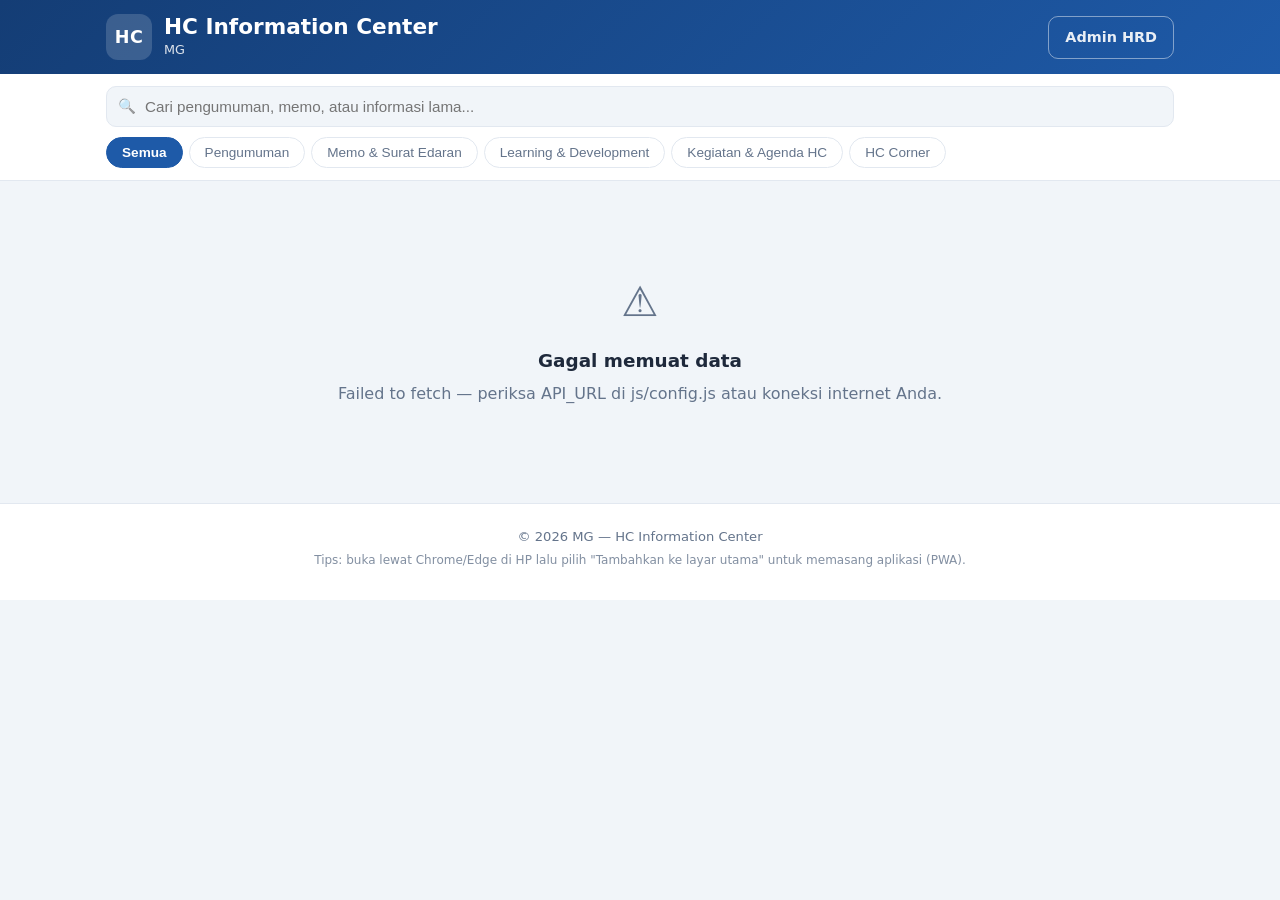
<file: index.html>
<!DOCTYPE html>
<html lang="id">
<head>
  <meta charset="UTF-8">
  <meta name="viewport" content="width=device-width, initial-scale=1">
  <meta name="theme-color" content="#1e5aa8">
  <title>HC Information Center</title>
  <link rel="manifest" href="manifest.json">
  <link rel="icon" href="icons/icon-192.png">
  <link rel="apple-touch-icon" href="icons/icon-192.png">
  <link rel="stylesheet" href="css/style.css">
</head>
<body>
  <!-- ===== Header ===== -->
  <header class="app-header">
    <div class="header-inner">
      <div class="brand">
        <span class="brand-logo">HC</span>
        <div>
          <h1 id="appTitle">HC Information Center</h1>
          <p id="appCompany" class="brand-sub"></p>
        </div>
      </div>
      <div class="header-actions">
        <a href="admin.html" class="btn btn-ghost" id="adminLink">Admin HRD</a>
      </div>
    </div>
  </header>

  <!-- ===== Banner demo ===== -->
  <div id="demoBanner" class="demo-banner hidden">
    MODE DEMO — data contoh. Ikuti README untuk menghubungkan backend Apps Script.
  </div>

  <!-- ===== Pencarian & filter kategori ===== -->
  <section class="toolbar">
    <div class="toolbar-inner">
      <div class="search-box">
        <span class="search-icon">🔍</span>
        <input type="search" id="searchInput" placeholder="Cari pengumuman, memo, atau informasi lama...">
      </div>
      <nav class="category-tabs" id="categoryTabs" aria-label="Kategori informasi">
        <button class="tab active" data-cat="">Semua</button>
        <button class="tab" data-cat="Pengumuman">Pengumuman</button>
        <button class="tab" data-cat="Memo &amp; Surat Edaran">Memo &amp; Surat Edaran</button>
        <button class="tab" data-cat="Learning &amp; Development">Learning &amp; Development</button>
        <button class="tab" data-cat="Kegiatan &amp; Agenda HC">Kegiatan &amp; Agenda HC</button>
        <button class="tab" data-cat="HC Corner">HC Corner</button>
      </nav>
    </div>
  </section>

  <!-- ===== Daftar informasi ===== -->
  <main class="container">
    <p class="meta-line" id="resultMeta"></p>
    <div id="infoList" class="card-grid" aria-live="polite"></div>
    <div id="emptyState" class="empty-state hidden">
      <div class="empty-icon">📭</div>
      <h2>Belum ada informasi</h2>
      <p id="emptyMsg">Tidak ada informasi tayang pada kategori ini.</p>
    </div>
    <div id="loadError" class="empty-state hidden">
      <div class="empty-icon">⚠️</div>
      <h2>Gagal memuat data</h2>
      <p id="errorMsg"></p>
    </div>
  </main>

  <footer class="app-footer">
    <p id="footerText"></p>
    <p class="footer-install">Tips: buka lewat Chrome/Edge di HP lalu pilih "Tambahkan ke layar utama" untuk memasang aplikasi (PWA).</p>
  </footer>

  <!-- ===== Modal detail ===== -->
  <div class="modal-backdrop hidden" id="detailModal">
    <div class="modal" role="dialog" aria-modal="true">
      <div class="modal-head">
        <h2 id="detailTitle"></h2>
        <button class="icon-btn" id="closeDetail" aria-label="Tutup">✕</button>
      </div>
      <div class="modal-body">
        <div class="badges" id="detailBadges"></div>
        <div class="detail-meta" id="detailMeta"></div>
        <div class="detail-isi" id="detailIsi"></div>
        <div id="detailAttachments" class="attachments"></div>
        <div id="readConfirmBox" class="read-confirm"></div>
      </div>
    </div>
  </div>

  <!-- ===== Modal konfirmasi baca ===== -->
  <div class="modal-backdrop hidden" id="confirmModal">
    <div class="modal modal-sm" role="dialog" aria-modal="true">
      <div class="modal-head">
        <h2>Konfirmasi Telah Membaca</h2>
        <button class="icon-btn" id="closeConfirm" aria-label="Tutup">✕</button>
      </div>
      <div class="modal-body">
        <p class="hint">Konfirmasi Anda dicatat sebagai bukti bahwa Anda telah membaca memo penting ini.</p>
        <label class="field">
          <span>Nama Lengkap</span>
          <input type="text" id="confirmNama" maxlength="100" autocomplete="name">
        </label>
        <label class="field">
          <span>NRP / Nomor Induk Karyawan</span>
          <input type="text" id="confirmNrp" maxlength="50">
        </label>
        <p id="confirmError" class="error-msg hidden"></p>
        <button class="btn btn-primary btn-block" id="btnSubmitConfirm">Kirim Konfirmasi</button>
      </div>
    </div>
  </div>

  <div id="toast" class="toast hidden"></div>

  <script src="js/config.js"></script>
  <script src="js/api.js"></script>
  <script src="js/app.js"></script>
</body>
</html>
</file>
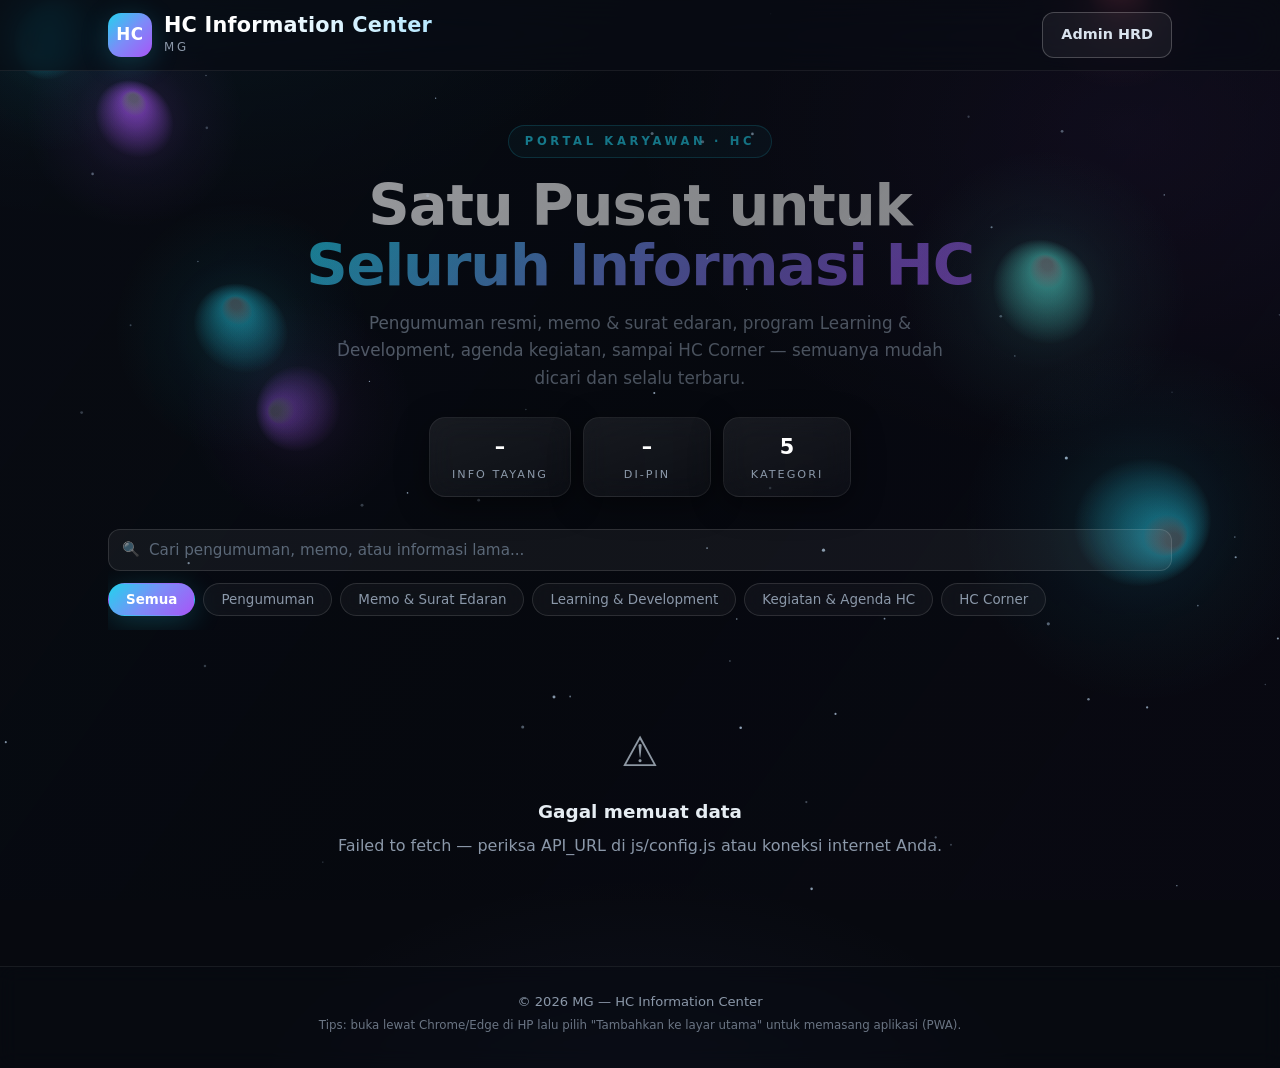
<file: frontend/index.html>
<!DOCTYPE html>
<html lang="id">
<head>
  <meta charset="UTF-8">
  <meta name="viewport" content="width=device-width, initial-scale=1">
  <meta name="theme-color" content="#07090f">
  <title>HC Information Center</title>
  <link rel="manifest" href="manifest.json">
  <link rel="icon" href="icons/icon-192.png">
  <link rel="apple-touch-icon" href="icons/icon-192.png">
  <link rel="stylesheet" href="css/style.css">
</head>
<body>
  <!-- Latar animatif: bola neon mengorbit (lihat js/motion.js) -->
  <canvas id="bgCanvas" aria-hidden="true"></canvas>

  <!-- ===== Header ===== -->
  <header class="app-header">
    <div class="header-inner">
      <div class="brand">
        <span class="brand-logo">HC</span>
        <div>
          <h1 id="appTitle">HC Information Center</h1>
          <p id="appCompany" class="brand-sub"></p>
        </div>
      </div>
      <div class="header-actions">
        <a href="admin.html" class="btn btn-ghost" id="adminLink">Admin HRD</a>
      </div>
    </div>
  </header>

  <!-- ===== Banner demo ===== -->
  <div id="demoBanner" class="demo-banner hidden">
    MODE DEMO — data contoh. Ikuti README untuk menghubungkan backend Apps Script.
  </div>

  <!-- ===== Hero ===== -->
  <section class="hero">
    <span class="eyebrow">Portal Karyawan · HC</span>
    <h2 class="hero-title">Satu Pusat untuk<br><span class="grad-text">Seluruh Informasi HC</span></h2>
    <p class="hero-sub">Pengumuman resmi, memo &amp; surat edaran, program Learning &amp; Development,
      agenda kegiatan, sampai HC Corner — semuanya mudah dicari dan selalu terbaru.</p>
    <div class="hero-stats">
      <div class="stat-chip"><b id="statTayang">–</b><span>Info Tayang</span></div>
      <div class="stat-chip"><b id="statPinned">–</b><span>Di-pin</span></div>
      <div class="stat-chip"><b>5</b><span>Kategori</span></div>
    </div>
  </section>

  <!-- ===== Pencarian & filter kategori ===== -->
  <section class="toolbar">
    <div class="toolbar-inner">
      <div class="search-box">
        <span class="search-icon">🔍</span>
        <input type="search" id="searchInput" placeholder="Cari pengumuman, memo, atau informasi lama...">
      </div>
      <nav class="category-tabs" id="categoryTabs" aria-label="Kategori informasi">
        <button class="tab active" data-cat="">Semua</button>
        <button class="tab" data-cat="Pengumuman">Pengumuman</button>
        <button class="tab" data-cat="Memo &amp; Surat Edaran">Memo &amp; Surat Edaran</button>
        <button class="tab" data-cat="Learning &amp; Development">Learning &amp; Development</button>
        <button class="tab" data-cat="Kegiatan &amp; Agenda HC">Kegiatan &amp; Agenda HC</button>
        <button class="tab" data-cat="HC Corner">HC Corner</button>
      </nav>
    </div>
  </section>

  <!-- ===== Daftar informasi ===== -->
  <main class="container">
    <p class="meta-line" id="resultMeta"></p>
    <div id="infoList" class="card-grid" aria-live="polite"></div>
    <div id="emptyState" class="empty-state hidden">
      <div class="empty-icon">📭</div>
      <h2>Belum ada informasi</h2>
      <p id="emptyMsg">Tidak ada informasi tayang pada kategori ini.</p>
    </div>
    <div id="loadError" class="empty-state hidden">
      <div class="empty-icon">⚠️</div>
      <h2>Gagal memuat data</h2>
      <p id="errorMsg"></p>
    </div>
  </main>

  <footer class="app-footer">
    <p id="footerText"></p>
    <p class="footer-install">Tips: buka lewat Chrome/Edge di HP lalu pilih "Tambahkan ke layar utama" untuk memasang aplikasi (PWA).</p>
  </footer>

  <!-- ===== Modal detail ===== -->
  <div class="modal-backdrop hidden" id="detailModal">
    <div class="modal" role="dialog" aria-modal="true">
      <div class="modal-head">
        <h2 id="detailTitle"></h2>
        <button class="icon-btn" id="closeDetail" aria-label="Tutup">✕</button>
      </div>
      <div class="modal-body">
        <div class="badges" id="detailBadges"></div>
        <div class="detail-meta" id="detailMeta"></div>
        <div class="detail-isi" id="detailIsi"></div>
        <div id="detailAttachments" class="attachments"></div>
        <div id="readConfirmBox" class="read-confirm"></div>
      </div>
    </div>
  </div>

  <!-- ===== Modal konfirmasi baca ===== -->
  <div class="modal-backdrop hidden" id="confirmModal">
    <div class="modal modal-sm" role="dialog" aria-modal="true">
      <div class="modal-head">
        <h2>Konfirmasi Telah Membaca</h2>
        <button class="icon-btn" id="closeConfirm" aria-label="Tutup">✕</button>
      </div>
      <div class="modal-body">
        <p class="hint">Konfirmasi Anda dicatat sebagai bukti bahwa Anda telah membaca memo penting ini.</p>
        <label class="field">
          <span>Nama Lengkap</span>
          <input type="text" id="confirmNama" maxlength="100" autocomplete="name">
        </label>
        <label class="field">
          <span>NRP / Nomor Induk Karyawan</span>
          <input type="text" id="confirmNrp" maxlength="50">
        </label>
        <p id="confirmError" class="error-msg hidden"></p>
        <button class="btn btn-primary btn-block" id="btnSubmitConfirm">Kirim Konfirmasi</button>
      </div>
    </div>
  </div>

  <div id="toast" class="toast hidden"></div>

  <script src="js/config.js"></script>
  <script src="js/api.js"></script>
  <script src="js/motion.js"></script>
  <script src="js/app.js"></script>
</body>
</html>
</file>
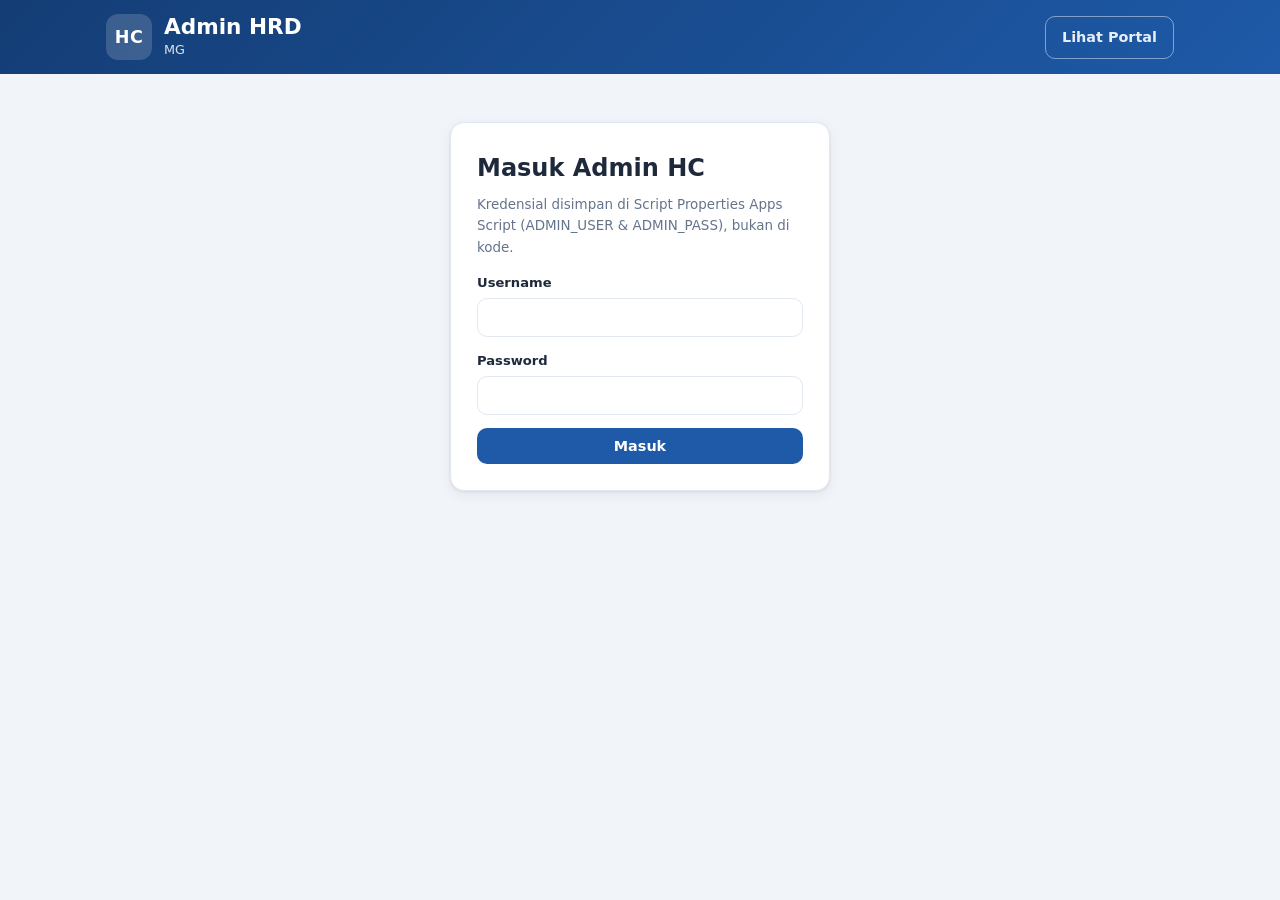
<file: admin.html>
<!DOCTYPE html>
<html lang="id">
<head>
  <meta charset="UTF-8">
  <meta name="viewport" content="width=device-width, initial-scale=1">
  <meta name="theme-color" content="#1e5aa8">
  <title>Admin HRD — HC Information Center</title>
  <link rel="manifest" href="manifest.json">
  <link rel="icon" href="icons/icon-192.png">
  <link rel="stylesheet" href="css/style.css">
</head>
<body class="admin-body">
  <header class="app-header">
    <div class="header-inner">
      <div class="brand">
        <span class="brand-logo">HC</span>
        <div>
          <h1>Admin HRD</h1>
          <p class="brand-sub" id="companySub"></p>
        </div>
      </div>
      <div class="header-actions">
        <a href="index.html" class="btn btn-ghost">Lihat Portal</a>
        <button class="btn btn-ghost hidden" id="btnLogout">Keluar</button>
      </div>
    </div>
  </header>

  <div id="demoBanner" class="demo-banner hidden">
    MODE DEMO — login: <b>admin</b> / <b>demo123</b>. Perubahan hanya tersimpan sementara di browser.
  </div>

  <!-- ===== Login ===== -->
  <section id="loginSection" class="login-wrap">
    <div class="login-card">
      <h2>Masuk Admin HC</h2>
      <p class="hint">Kredensial disimpan di Script Properties Apps Script (ADMIN_USER &amp; ADMIN_PASS), bukan di kode.</p>
      <label class="field">
        <span>Username</span>
        <input type="text" id="loginUser" autocomplete="username">
      </label>
      <label class="field">
        <span>Password</span>
        <input type="password" id="loginPass" autocomplete="current-password">
      </label>
      <p id="loginError" class="error-msg hidden"></p>
      <button class="btn btn-primary btn-block" id="btnLogin">Masuk</button>
    </div>
  </section>

  <!-- ===== Panel admin ===== -->
  <main id="adminPanel" class="container hidden">
    <div class="panel-head">
      <div>
        <h2>Kelola Informasi</h2>
        <p class="meta-line" id="adminMeta"></p>
      </div>
      <button class="btn btn-primary" id="btnNew">+ Informasi Baru</button>
    </div>

    <div class="admin-filters">
      <input type="search" id="adminSearch" placeholder="Cari judul...">
      <select id="adminFilterStatus">
        <option value="">Semua Status</option>
        <option value="Published">Published</option>
        <option value="Draft">Draft</option>
      </select>
      <select id="adminFilterCat">
        <option value="">Semua Kategori</option>
        <option>Pengumuman</option>
        <option>Memo &amp; Surat Edaran</option>
        <option>Learning &amp; Development</option>
        <option>Kegiatan &amp; Agenda HC</option>
        <option>HC Corner</option>
      </select>
    </div>

    <div class="table-wrap">
      <table class="admin-table" id="adminTable">
        <thead>
          <tr>
            <th>Judul</th>
            <th>Kategori</th>
            <th>Status</th>
            <th>Tayang</th>
            <th>Baca</th>
            <th>Aksi</th>
          </tr>
        </thead>
        <tbody id="adminTableBody"></tbody>
      </table>
    </div>
  </main>

  <!-- ===== Form editor ===== -->
  <div class="modal-backdrop hidden" id="formModal">
    <div class="modal modal-lg" role="dialog" aria-modal="true">
      <div class="modal-head">
        <h2 id="formTitle">Informasi Baru</h2>
        <button class="icon-btn" id="closeForm" aria-label="Tutup">✕</button>
      </div>
      <div class="modal-body">
        <label class="field">
          <span>Judul *</span>
          <input type="text" id="fJudul" maxlength="300" placeholder="Contoh: Pengumuman Cuti Bersama Idul Fitri">
        </label>
        <div class="field-row">
          <label class="field">
            <span>Kategori</span>
            <select id="fKategori">
              <option>Pengumuman</option>
              <option>Memo &amp; Surat Edaran</option>
              <option>Learning &amp; Development</option>
              <option>Kegiatan &amp; Agenda HC</option>
              <option>HC Corner</option>
            </select>
          </label>
          <label class="field">
            <span>Tipe / Jenis Dokumen</span>
            <select id="fTipe">
              <option>Pengumuman Resmi</option>
              <option>Surat Edaran</option>
              <option>Memo Internal</option>
              <option>Surat Pemberitahuan</option>
              <option>Surat Keputusan</option>
              <option>Jadwal Training</option>
              <option>Materi Pembelajaran</option>
              <option>Agenda</option>
              <option>Artikel</option>
              <option>FAQ</option>
              <option>Lainnya</option>
            </select>
          </label>
        </div>
        <label class="field">
          <span>Isi Informasi *</span>
          <textarea id="fIsi" rows="9" placeholder="Tulis isi informasi. Tekan Enter dua kali untuk paragraf baru."></textarea>
        </label>
        <div class="field-row">
          <label class="field">
            <span>Tanggal Publikasi</span>
            <input type="date" id="fTglPub">
          </label>
          <label class="field">
            <span>Tanggal Kedaluwarsa (berhenti tayang)</span>
            <input type="date" id="fTglExp">
          </label>
        </div>
        <label class="field field-check">
          <input type="checkbox" id="fPin">
          <span>Pin di atas (informasi penting selalu tampil paling atas)</span>
        </label>
        <label class="field">
          <span>Target Pembaca</span>
          <select id="fTarget">
            <option>Seluruh Karyawan</option>
            <option>Manajemen</option>
            <option>Divisi Tertentu</option>
          </select>
        </label>

        <div class="upload-box">
          <span>Lampiran (PDF, Word, gambar — maks. ±6 MB per file)</span>
          <input type="file" id="fFile" accept=".pdf,.doc,.docx,.png,.jpg,.jpeg,.gif,.webp">
          <div id="attachmentList" class="attachment-list"></div>
        </div>

        <div class="form-actions">
          <label class="field-check inline">
            <input type="checkbox" id="fPublishNow" checked>
            <span>Terbitkan sekarang (Published)</span>
          </label>
          <div>
            <button class="btn btn-ghost" id="btnCancelForm">Batal</button>
            <button class="btn btn-primary" id="btnSaveForm">Simpan</button>
          </div>
        </div>
      </div>
    </div>
  </div>

  <!-- ===== Modal konfirmasi baca (admin view) ===== -->
  <div class="modal-backdrop hidden" id="readsModal">
    <div class="modal modal-lg" role="dialog" aria-modal="true">
      <div class="modal-head">
        <h2 id="readsTitle">Konfirmasi Baca</h2>
        <button class="icon-btn" id="closeReads" aria-label="Tutup">✕</button>
      </div>
      <div class="modal-body">
        <div class="table-wrap">
          <table class="admin-table">
            <thead><tr><th>Nama</th><th>NRP</th><th>Waktu</th></tr></thead>
            <tbody id="readsBody"></tbody>
          </table>
        </div>
      </div>
    </div>
  </div>

  <div id="toast" class="toast hidden"></div>

  <script src="js/config.js"></script>
  <script src="js/api.js"></script>
  <script src="js/admin.js"></script>
</body>
</html>
</file>
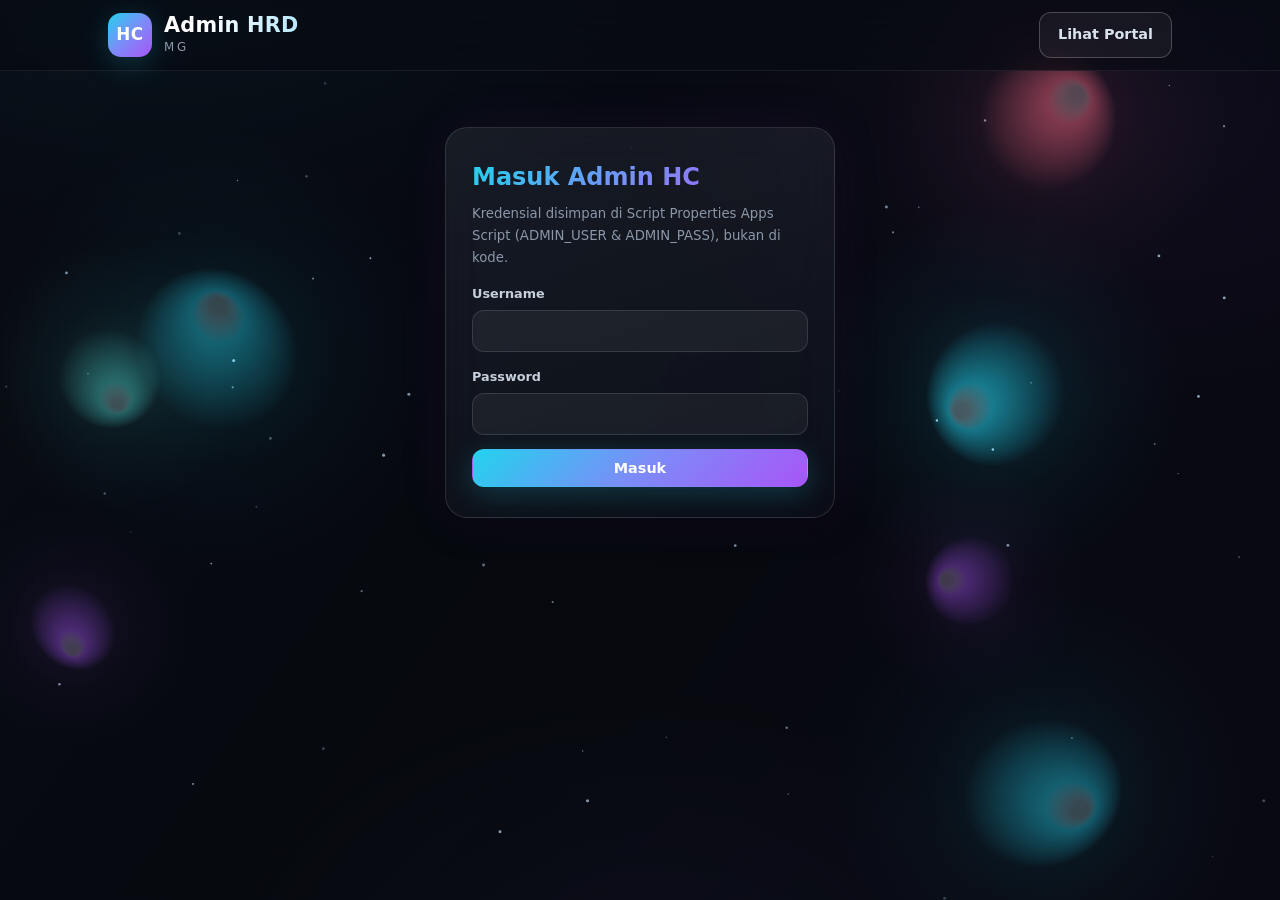
<file: frontend/admin.html>
<!DOCTYPE html>
<html lang="id">
<head>
  <meta charset="UTF-8">
  <meta name="viewport" content="width=device-width, initial-scale=1">
  <meta name="theme-color" content="#07090f">
  <title>Admin HRD — HC Information Center</title>
  <link rel="manifest" href="manifest.json">
  <link rel="icon" href="icons/icon-192.png">
  <link rel="stylesheet" href="css/style.css">
</head>
<body class="admin-body">
  <!-- Latar animatif: bola neon mengorbit (lihat js/motion.js) -->
  <canvas id="bgCanvas" aria-hidden="true"></canvas>

  <header class="app-header">
    <div class="header-inner">
      <div class="brand">
        <span class="brand-logo">HC</span>
        <div>
          <h1>Admin HRD</h1>
          <p class="brand-sub" id="companySub"></p>
        </div>
      </div>
      <div class="header-actions">
        <a href="index.html" class="btn btn-ghost">Lihat Portal</a>
        <button class="btn btn-ghost hidden" id="btnLogout">Keluar</button>
      </div>
    </div>
  </header>

  <div id="demoBanner" class="demo-banner hidden">
    MODE DEMO — login: <b>admin</b> / <b>demo123</b>. Perubahan hanya tersimpan sementara di browser.
  </div>

  <!-- ===== Login ===== -->
  <section id="loginSection" class="login-wrap">
    <div class="login-card">
      <h2>Masuk Admin HC</h2>
      <p class="hint">Kredensial disimpan di Script Properties Apps Script (ADMIN_USER &amp; ADMIN_PASS), bukan di kode.</p>
      <label class="field">
        <span>Username</span>
        <input type="text" id="loginUser" autocomplete="username">
      </label>
      <label class="field">
        <span>Password</span>
        <input type="password" id="loginPass" autocomplete="current-password">
      </label>
      <p id="loginError" class="error-msg hidden"></p>
      <button class="btn btn-primary btn-block" id="btnLogin">Masuk</button>
    </div>
  </section>

  <!-- ===== Panel admin ===== -->
  <main id="adminPanel" class="container hidden">
    <div class="panel-head">
      <div>
        <h2>Kelola Informasi</h2>
        <p class="meta-line" id="adminMeta"></p>
      </div>
      <button class="btn btn-primary" id="btnNew">+ Informasi Baru</button>
    </div>

    <div class="admin-filters">
      <input type="search" id="adminSearch" placeholder="Cari judul...">
      <select id="adminFilterStatus">
        <option value="">Semua Status</option>
        <option value="Published">Published</option>
        <option value="Draft">Draft</option>
      </select>
      <select id="adminFilterCat">
        <option value="">Semua Kategori</option>
        <option>Pengumuman</option>
        <option>Memo &amp; Surat Edaran</option>
        <option>Learning &amp; Development</option>
        <option>Kegiatan &amp; Agenda HC</option>
        <option>HC Corner</option>
      </select>
    </div>

    <div class="table-wrap">
      <table class="admin-table" id="adminTable">
        <thead>
          <tr>
            <th>Judul</th>
            <th>Kategori</th>
            <th>Status</th>
            <th>Tayang</th>
            <th>Baca</th>
            <th>Aksi</th>
          </tr>
        </thead>
        <tbody id="adminTableBody"></tbody>
      </table>
    </div>
  </main>

  <!-- ===== Form editor ===== -->
  <div class="modal-backdrop hidden" id="formModal">
    <div class="modal modal-lg" role="dialog" aria-modal="true">
      <div class="modal-head">
        <h2 id="formTitle">Informasi Baru</h2>
        <button class="icon-btn" id="closeForm" aria-label="Tutup">✕</button>
      </div>
      <div class="modal-body">
        <label class="field">
          <span>Judul *</span>
          <input type="text" id="fJudul" maxlength="300" placeholder="Contoh: Pengumuman Cuti Bersama Idul Fitri">
        </label>
        <div class="field-row">
          <label class="field">
            <span>Kategori</span>
            <select id="fKategori">
              <option>Pengumuman</option>
              <option>Memo &amp; Surat Edaran</option>
              <option>Learning &amp; Development</option>
              <option>Kegiatan &amp; Agenda HC</option>
              <option>HC Corner</option>
            </select>
          </label>
          <label class="field">
            <span>Tipe / Jenis Dokumen</span>
            <select id="fTipe">
              <option>Pengumuman Resmi</option>
              <option>Surat Edaran</option>
              <option>Memo Internal</option>
              <option>Surat Pemberitahuan</option>
              <option>Surat Keputusan</option>
              <option>Jadwal Training</option>
              <option>Materi Pembelajaran</option>
              <option>Agenda</option>
              <option>Artikel</option>
              <option>FAQ</option>
              <option>Lainnya</option>
            </select>
          </label>
        </div>
        <label class="field">
          <span>Isi Informasi *</span>
          <textarea id="fIsi" rows="9" placeholder="Tulis isi informasi. Tekan Enter dua kali untuk paragraf baru."></textarea>
        </label>
        <div class="field-row">
          <label class="field">
            <span>Tanggal Publikasi</span>
            <input type="date" id="fTglPub">
          </label>
          <label class="field">
            <span>Tanggal Kedaluwarsa (berhenti tayang)</span>
            <input type="date" id="fTglExp">
          </label>
        </div>
        <label class="field field-check">
          <input type="checkbox" id="fPin">
          <span>Pin di atas (informasi penting selalu tampil paling atas)</span>
        </label>
        <label class="field">
          <span>Target Pembaca</span>
          <select id="fTarget">
            <option>Seluruh Karyawan</option>
            <option>Manajemen</option>
            <option>Divisi Tertentu</option>
          </select>
        </label>

        <div class="upload-box">
          <span>Lampiran (PDF, Word, gambar — maks. ±6 MB per file)</span>
          <input type="file" id="fFile" accept=".pdf,.doc,.docx,.png,.jpg,.jpeg,.gif,.webp">
          <div id="attachmentList" class="attachment-list"></div>
        </div>

        <div class="form-actions">
          <label class="field-check inline">
            <input type="checkbox" id="fPublishNow" checked>
            <span>Terbitkan sekarang (Published)</span>
          </label>
          <div>
            <button class="btn btn-ghost" id="btnCancelForm">Batal</button>
            <button class="btn btn-primary" id="btnSaveForm">Simpan</button>
          </div>
        </div>
      </div>
    </div>
  </div>

  <!-- ===== Modal konfirmasi baca (admin view) ===== -->
  <div class="modal-backdrop hidden" id="readsModal">
    <div class="modal modal-lg" role="dialog" aria-modal="true">
      <div class="modal-head">
        <h2 id="readsTitle">Konfirmasi Baca</h2>
        <button class="icon-btn" id="closeReads" aria-label="Tutup">✕</button>
      </div>
      <div class="modal-body">
        <div class="table-wrap">
          <table class="admin-table">
            <thead><tr><th>Nama</th><th>NRP</th><th>Waktu</th></tr></thead>
            <tbody id="readsBody"></tbody>
          </table>
        </div>
      </div>
    </div>
  </div>

  <div id="toast" class="toast hidden"></div>

  <script src="js/config.js"></script>
  <script src="js/api.js"></script>
  <script src="js/motion.js"></script>
  <script src="js/admin.js"></script>
</body>
</html>
</file>
<file: css/style.css>
/* HC Information Center — style utama (responsif mobile-first) */
:root {
  --primary: #1e5aa8;
  --primary-dark: #143d75;
  --primary-light: #e8f0fb;
  --accent: #f59e0b;
  --danger: #dc2626;
  --ok: #16a34a;
  --bg: #f1f5f9;
  --card: #ffffff;
  --text: #1e293b;
  --text-muted: #64748b;
  --border: #e2e8f0;
  --radius: 14px;
  --shadow: 0 1px 3px rgba(15, 23, 42, .08), 0 4px 14px rgba(15, 23, 42, .06);
}

* { box-sizing: border-box; margin: 0; padding: 0; }

html { -webkit-text-size-adjust: 100%; }

body {
  font-family: 'Segoe UI', system-ui, -apple-system, Roboto, 'Helvetica Neue', sans-serif;
  background: var(--bg);
  color: var(--text);
  line-height: 1.6;
  min-height: 100vh;
}

.hidden { display: none !important; }

/* ===== Header ===== */
.app-header {
  background: linear-gradient(135deg, var(--primary-dark), var(--primary));
  color: #fff;
  padding: 14px 0;
}
.header-inner {
  max-width: 1100px;
  margin: 0 auto;
  padding: 0 16px;
  display: flex;
  align-items: center;
  justify-content: space-between;
  gap: 12px;
  flex-wrap: wrap;
}
.brand { display: flex; align-items: center; gap: 12px; min-width: 0; }
.brand-logo {
  display: inline-flex; align-items: center; justify-content: center;
  width: 46px; height: 46px; border-radius: 12px;
  background: rgba(255, 255, 255, .16);
  font-weight: 800; font-size: 1.1rem; letter-spacing: .5px;
  flex-shrink: 0;
}
.brand h1 { font-size: clamp(1.05rem, 2.5vw, 1.35rem); line-height: 1.2; }
.brand-sub { font-size: .8rem; opacity: .85; }
.header-actions { display: flex; gap: 8px; flex-wrap: wrap; }

/* ===== Banner demo ===== */
.demo-banner {
  background: #fef3c7; color: #92400e;
  padding: 9px 16px; text-align: center; font-size: .85rem;
  border-bottom: 1px solid #fcd34d;
}

/* ===== Toolbar: search + kategori ===== */
.toolbar { background: var(--card); border-bottom: 1px solid var(--border); }
.toolbar-inner {
  max-width: 1100px; margin: 0 auto; padding: 12px 16px 0;
}
.search-box { position: relative; }
.search-icon {
  position: absolute; left: 12px; top: 50%; transform: translateY(-50%);
  font-size: .9rem; opacity: .6;
}
#searchInput, .admin-filters input, .admin-filters select {
  width: 100%;
  padding: 11px 14px 11px 38px;
  border: 1.5px solid var(--border);
  border-radius: 10px;
  font-size: .95rem;
  background: var(--bg);
  outline: none;
  transition: border-color .15s;
}
.admin-filters input { padding-left: 14px; }
#searchInput:focus { border-color: var(--primary); background: #fff; }
.category-tabs {
  display: flex; gap: 6px; overflow-x: auto; padding: 10px 0 12px;
  scrollbar-width: none;
}
.category-tabs::-webkit-scrollbar { display: none; }
.tab {
  border: 1.5px solid var(--border); background: #fff;
  padding: 7px 15px; border-radius: 999px;
  font-size: .85rem; color: var(--text-muted);
  cursor: pointer; white-space: nowrap; transition: all .15s;
}
.tab.active { background: var(--primary); border-color: var(--primary); color: #fff; font-weight: 600; }

/* ===== Konten ===== */
.container { max-width: 1100px; margin: 0 auto; padding: 18px 16px 40px; }
.meta-line { font-size: .82rem; color: var(--text-muted); margin-bottom: 14px; }

.card-grid {
  display: grid;
  grid-template-columns: repeat(auto-fill, minmax(280px, 1fr));
  gap: 16px;
}

.card {
  background: var(--card); border: 1px solid var(--border);
  border-radius: var(--radius); box-shadow: var(--shadow);
  padding: 18px; cursor: pointer;
  display: flex; flex-direction: column; gap: 10px;
  transition: transform .15s, box-shadow .15s;
}
.card:hover { transform: translateY(-3px); box-shadow: 0 6px 18px rgba(15, 23, 42, .12); }
.card-top { display: flex; justify-content: space-between; align-items: flex-start; gap: 8px; }
.card h3 { font-size: 1.02rem; line-height: 1.35; color: var(--text); }
.card-isi {
  font-size: .87rem; color: var(--text-muted);
  display: -webkit-box; -webkit-line-clamp: 3; -webkit-box-orient: vertical; overflow: hidden;
}
.card-foot {
  margin-top: auto; display: flex; justify-content: space-between;
  font-size: .78rem; color: var(--text-muted); border-top: 1px dashed var(--border); padding-top: 9px;
}
.pin-badge {
  background: var(--accent); color: #fff; font-size: .7rem; font-weight: 700;
  padding: 3px 8px; border-radius: 999px; white-space: nowrap;
}

.badges { display: flex; gap: 6px; flex-wrap: wrap; margin-bottom: 10px; }
.badge {
  font-size: .72rem; font-weight: 600; padding: 3px 10px;
  border-radius: 999px; background: var(--primary-light); color: var(--primary);
}
.badge-gray { background: #f1f5f9; color: var(--text-muted); }
.badge-ok { background: #dcfce7; color: var(--ok); }
.badge-warn { background: #fef3c7; color: #92400e; }

/* ===== Empty / error ===== */
.empty-state { text-align: center; padding: 56px 16px; color: var(--text-muted); }
.empty-icon { font-size: 2.6rem; margin-bottom: 10px; }
.empty-state h2 { font-size: 1.15rem; color: var(--text); margin-bottom: 6px; }

/* ===== Footer ===== */
.app-footer {
  text-align: center; padding: 22px 16px 30px; color: var(--text-muted);
  font-size: .82rem; border-top: 1px solid var(--border); background: var(--card);
}
.footer-install { margin-top: 4px; font-size: .75rem; opacity: .8; }

/* ===== Modal ===== */
.modal-backdrop {
  position: fixed; inset: 0; background: rgba(15, 23, 42, .5);
  display: flex; align-items: flex-start; justify-content: center;
  padding: 18px 12px; overflow-y: auto; z-index: 50;
}
.modal {
  background: #fff; border-radius: var(--radius);
  width: 100%; max-width: 640px;
  box-shadow: 0 20px 50px rgba(0, 0, 0, .25);
  animation: pop .18s ease-out;
}
.modal-sm { max-width: 400px; }
.modal-lg { max-width: 780px; }
@keyframes pop { from { transform: scale(.97); opacity: 0; } to { transform: scale(1); opacity: 1; } }
.modal-head {
  display: flex; justify-content: space-between; align-items: flex-start; gap: 10px;
  padding: 16px 18px 10px;
}
.modal-head h2 { font-size: 1.1rem; line-height: 1.3; }
.modal-body { padding: 6px 18px 20px; }
.icon-btn {
  border: none; background: var(--bg); width: 32px; height: 32px;
  border-radius: 8px; cursor: pointer; font-size: .95rem; color: var(--text-muted);
  flex-shrink: 0;
}
.icon-btn:hover { background: var(--border); }

.detail-meta { font-size: .8rem; color: var(--text-muted); margin-bottom: 14px; }
.detail-isi { white-space: pre-wrap; font-size: .95rem; margin-bottom: 16px; }

.attachments { display: flex; flex-direction: column; gap: 8px; margin-bottom: 14px; }
.attachment-item {
  display: flex; align-items: center; justify-content: space-between; gap: 8px;
  border: 1.5px solid var(--border); border-radius: 10px; padding: 9px 12px; font-size: .86rem;
}
.attachment-item a { color: var(--primary); text-decoration: none; font-weight: 600; word-break: break-all; }
.attachment-item a:hover { text-decoration: underline; }

.read-confirm {
  border-top: 1px solid var(--border); padding-top: 14px;
  display: flex; align-items: center; justify-content: space-between; gap: 10px; flex-wrap: wrap;
  font-size: .86rem; color: var(--text-muted);
}

/* ===== Form ===== */
.field { display: block; margin-bottom: 13px; min-width: 0; }
.field > span { display: block; font-size: .82rem; font-weight: 600; margin-bottom: 5px; color: var(--text); }
.field input[type="text"], .field input[type="password"], .field input[type="date"],
.field select, .field textarea {
  width: 100%; padding: 10px 12px;
  border: 1.5px solid var(--border); border-radius: 10px;
  font-size: .92rem; font-family: inherit; background: #fff; outline: none;
}
.field input:focus, .field select:focus, .field textarea:focus { border-color: var(--primary); }
.field textarea { resize: vertical; }
.field-row { display: flex; gap: 12px; flex-wrap: wrap; }
.field-row .field { flex: 1 1 200px; }
.field-check { display: flex; align-items: center; gap: 8px; font-size: .9rem; cursor: pointer; }
.field-check.inline { margin: 0; }
.field-check input { width: 18px; height: 18px; accent-color: var(--primary); }

.hint { font-size: .84rem; color: var(--text-muted); margin-bottom: 14px; }
.error-msg { color: var(--danger); font-size: .84rem; margin: 6px 0 10px; }

.upload-box {
  border: 2px dashed var(--border); border-radius: var(--radius);
  padding: 14px; margin-bottom: 16px; font-size: .84rem; color: var(--text-muted);
}
.upload-box > span { display: block; margin-bottom: 8px; font-weight: 600; color: var(--text); }
.upload-box input[type="file"] { font-size: .82rem; max-width: 100%; }
.attachment-list { display: flex; flex-direction: column; gap: 6px; margin-top: 10px; }
.attachment-row {
  display: flex; justify-content: space-between; align-items: center; gap: 8px;
  background: var(--bg); border-radius: 8px; padding: 7px 10px; font-size: .83rem;
}

.form-actions {
  display: flex; justify-content: space-between; align-items: center;
  gap: 10px; flex-wrap: wrap; border-top: 1px solid var(--border); padding-top: 14px;
}

/* ===== Buttons ===== */
.btn {
  display: inline-flex; align-items: center; justify-content: center; gap: 6px;
  border: 1.5px solid transparent; border-radius: 10px;
  padding: 9px 16px; font-size: .9rem; font-weight: 600;
  cursor: pointer; text-decoration: none; font-family: inherit;
  transition: all .15s; white-space: nowrap;
}
.btn-primary { background: var(--primary); color: #fff; }
.btn-primary:hover { background: var(--primary-dark); }
.btn-ghost { background: transparent; color: inherit; border-color: currentColor; opacity: .9; }
.app-header .btn-ghost { color: #fff; border-color: rgba(255, 255, 255, .5); }
.btn-ghost:hover { opacity: 1; background: rgba(255, 255, 255, .08); }
.btn-danger { background: var(--danger); color: #fff; }
.btn-danger:hover { background: #b91c1c; }
.btn-sm { padding: 5px 10px; font-size: .78rem; border-radius: 8px; }
.btn-block { width: 100%; }
.btn:disabled { opacity: .55; cursor: not-allowed; }

/* ===== Login ===== */
.login-wrap { display: flex; justify-content: center; padding: 48px 16px; }
.login-card {
  background: #fff; border-radius: var(--radius); box-shadow: var(--shadow);
  border: 1px solid var(--border); padding: 26px; width: 100%; max-width: 380px;
}
.login-card h2 { margin-bottom: 6px; }

/* ===== Admin panel ===== */
.panel-head {
  display: flex; justify-content: space-between; align-items: center;
  gap: 12px; flex-wrap: wrap; margin-bottom: 14px;
}
.panel-head h2 { font-size: 1.25rem; }
.panel-head .meta-line { margin: 2px 0 0; }
.admin-filters {
  display: flex; gap: 10px; flex-wrap: wrap; margin-bottom: 14px;
}
.admin-filters input { flex: 2 1 220px; }
.admin-filters select { flex: 1 1 170px; }

.table-wrap { overflow-x: auto; background: #fff; border: 1px solid var(--border); border-radius: var(--radius); }
.admin-table { width: 100%; border-collapse: collapse; font-size: .86rem; min-width: 640px; }
.admin-table th, .admin-table td {
  text-align: left; padding: 11px 14px; border-bottom: 1px solid var(--border); vertical-align: middle;
}
.admin-table th { background: var(--bg); font-size: .78rem; text-transform: uppercase; letter-spacing: .4px; color: var(--text-muted); }
.admin-table tr:last-child td { border-bottom: none; }
.admin-table .actions { display: flex; gap: 5px; flex-wrap: wrap; }
.title-cell strong { display: block; font-size: .9rem; }
.title-cell .sub { font-size: .75rem; color: var(--text-muted); }

/* ===== Toast ===== */
.toast {
  position: fixed; bottom: 22px; left: 50%; transform: translateX(-50%);
  background: var(--text); color: #fff; padding: 11px 20px;
  border-radius: 999px; font-size: .86rem; box-shadow: var(--shadow);
  z-index: 99; max-width: 90vw; text-align: center;
}
.toast.toast-ok { background: var(--ok); }
.toast.toast-err { background: var(--danger); }

/* ===== Responsif ===== */
@media (max-width: 640px) {
  .card-grid { grid-template-columns: 1fr; }
  .header-inner { padding: 0 14px; }
  .modal-body { padding: 6px 14px 18px; }
  .form-actions { flex-direction: column; align-items: stretch; }
  .form-actions > div { display: flex; gap: 10px; }
  .form-actions > div .btn { flex: 1; }
  .read-confirm { flex-direction: column; align-items: stretch; }
  .read-confirm .btn { width: 100%; }
}
</file>
<file: frontend/css/style.css>
/* HC Information Center — v2 dark neon glass
   Tema: dark matte + glassmorphism + rim lighting cyan/purple,
   bola neon animatif digambar js/motion.js di canvas #bgCanvas. */

:root {
  --bg: #07090f;
  --bg-soft: #0b0f17;
  --cyan: #22d3ee;
  --purple: #a855f7;
  --coral: #ff6b8b;
  --mint: #4ecdc4;
  --grad: linear-gradient(135deg, #22d3ee 0%, #7c8cf8 50%, #a855f7 100%);
  --danger: #f87171;
  --ok: #34d399;
  --accent: #fbbf24;
  --card: linear-gradient(160deg, rgba(255, 255, 255, .075), rgba(255, 255, 255, .028));
  --card-solid: #10151f;
  --border: rgba(255, 255, 255, .12);
  --border-soft: rgba(255, 255, 255, .07);
  --text: #e6edf3;
  --text-muted: #8b98a9;
  --radius: 18px;
  --shadow: 0 8px 32px rgba(0, 0, 0, .45);
  --glow-cyan: 0 6px 28px rgba(34, 211, 238, .22);
  --glow-purple: 0 6px 28px rgba(168, 85, 247, .25);
}

* { box-sizing: border-box; margin: 0; padding: 0; }
html { -webkit-text-size-adjust: 100%; scroll-behavior: smooth; }

body {
  font-family: 'Segoe UI', system-ui, -apple-system, Roboto, 'Helvetica Neue', sans-serif;
  background:
    radial-gradient(900px 520px at 12% -8%, rgba(34, 211, 238, .09), transparent 60%),
    radial-gradient(820px 560px at 88% 12%, rgba(168, 85, 247, .10), transparent 60%),
    radial-gradient(700px 500px at 50% 110%, rgba(124, 140, 248, .08), transparent 60%),
    var(--bg);
  color: var(--text);
  line-height: 1.65;
  min-height: 100vh;
  overflow-x: hidden;
}

/* ===== Canvas latar (bola neon) ===== */
#bgCanvas {
  position: fixed;
  inset: 0;
  width: 100vw;
  height: 100vh;
  z-index: 0;
  pointer-events: none;
}

/* Semua lapisan konten di atas canvas. */
.app-header, .toolbar, main, footer, .demo-banner,
.modal-backdrop, .toast, .login-wrap {
  position: relative;
  z-index: 1;
}

.hidden { display: none !important; }

/* ===== Header glass ===== */
.app-header {
  position: sticky;
  top: 0;
  background: rgba(9, 12, 19, .72);
  -webkit-backdrop-filter: blur(18px) saturate(150%);
  backdrop-filter: blur(18px) saturate(150%);
  border-bottom: 1px solid var(--border-soft);
  padding: 12px 0;
}
.header-inner {
  max-width: 1100px;
  margin: 0 auto;
  padding: 0 18px;
  display: flex;
  align-items: center;
  justify-content: space-between;
  gap: 12px;
  flex-wrap: wrap;
}
.brand { display: flex; align-items: center; gap: 12px; min-width: 0; }
.brand-logo {
  display: inline-flex; align-items: center; justify-content: center;
  width: 44px; height: 44px; border-radius: 13px;
  background: var(--grad);
  color: #fff; font-weight: 800; font-size: 1.05rem; letter-spacing: .5px;
  flex-shrink: 0;
  box-shadow: var(--glow-cyan);
}
.brand h1 {
  font-size: clamp(1.02rem, 2.5vw, 1.3rem);
  line-height: 1.2; font-weight: 700; letter-spacing: .01em;
  background: linear-gradient(90deg, #fff 30%, #b7e8ff 100%);
  -webkit-background-clip: text; background-clip: text;
  -webkit-text-fill-color: transparent;
}
.brand-sub {
  font-size: .74rem; color: var(--text-muted);
  text-transform: uppercase; letter-spacing: .24em;
}
.header-actions { display: flex; gap: 8px; flex-wrap: wrap; }

/* ===== Banner demo ===== */
.demo-banner {
  background: rgba(251, 191, 36, .09);
  border-bottom: 1px solid rgba(251, 191, 36, .25);
  color: #fcd34d;
  padding: 9px 16px; text-align: center; font-size: .83rem;
  -webkit-backdrop-filter: blur(8px);
  backdrop-filter: blur(8px);
}

/* ===== Hero ===== */
.hero { text-align: center; padding: 54px 18px 10px; }
.eyebrow {
  display: inline-block;
  font-size: .72rem; font-weight: 600;
  text-transform: uppercase; letter-spacing: .32em;
  color: var(--cyan);
  padding: 6px 16px; border-radius: 999px;
  border: 1px solid rgba(34, 211, 238, .3);
  background: rgba(34, 211, 238, .07);
  margin-bottom: 18px;
}
.hero-title {
  font-size: clamp(2.05rem, 7vw, 3.6rem);
  font-weight: 800; line-height: 1.04; letter-spacing: -.02em;
  color: #fff;
}
.grad-text {
  background: var(--grad);
  -webkit-background-clip: text; background-clip: text;
  -webkit-text-fill-color: transparent;
}
.hero-sub {
  max-width: 620px; margin: 14px auto 0;
  color: var(--text-muted); font-size: clamp(.92rem, 2.4vw, 1.05rem);
}
.hero-stats {
  display: flex; justify-content: center; gap: 12px; flex-wrap: wrap;
  margin-top: 24px;
}
.stat-chip {
  display: flex; flex-direction: column; align-items: center; gap: 2px;
  min-width: 128px;
  padding: 12px 22px;
  background: var(--card);
  -webkit-backdrop-filter: blur(14px);
  backdrop-filter: blur(14px);
  border: 1px solid var(--border-soft);
  border-radius: 16px;
  box-shadow: var(--shadow);
  transition: transform .25s ease, border-color .25s ease;
}
.stat-chip:hover { transform: translateY(-3px); border-color: rgba(34, 211, 238, .35); }
.stat-chip b { font-size: 1.3rem; font-weight: 800; color: #fff; }
.stat-chip span {
  font-size: .7rem; text-transform: uppercase; letter-spacing: .18em;
  color: var(--text-muted);
}

/* ===== Toolbar: search + kategori ===== */
.toolbar { padding: 22px 0 0; }
.toolbar-inner { max-width: 1100px; margin: 0 auto; padding: 0 18px; }
.search-box { position: relative; }
.search-icon {
  position: absolute; left: 14px; top: 50%; transform: translateY(-50%);
  font-size: .9rem; opacity: .55;
}
#searchInput, .admin-filters input, .admin-filters select,
.field input[type="text"], .field input[type="password"], .field input[type="date"],
.field select, .field textarea {
  width: 100%;
  background: rgba(255, 255, 255, .05);
  border: 1.5px solid var(--border);
  color: var(--text);
  padding: 11px 14px;
  border-radius: 12px;
  font-size: .95rem;
  font-family: inherit;
  outline: none;
  transition: border-color .18s, box-shadow .18s, background .18s;
}
#searchInput { padding-left: 40px; }
#searchInput::placeholder,
.admin-filters input::placeholder,
.field input::placeholder, .field textarea::placeholder { color: #5b6878; }
#searchInput:focus, .admin-filters input:focus, .admin-filters select:focus,
.field input:focus, .field select:focus, .field textarea:focus {
  border-color: rgba(34, 211, 238, .6);
  background: rgba(34, 211, 238, .05);
  box-shadow: 0 0 0 3px rgba(34, 211, 238, .14);
}
.admin-filters input { padding-left: 14px; }
.category-tabs {
  display: flex; gap: 8px; overflow-x: auto; padding: 12px 0 14px;
  scrollbar-width: none;
}
.category-tabs::-webkit-scrollbar { display: none; }
.tab {
  border: 1px solid var(--border); background: rgba(255, 255, 255, .04);
  -webkit-backdrop-filter: blur(10px);
  backdrop-filter: blur(10px);
  color: var(--text-muted);
  padding: 8px 17px; border-radius: 999px;
  font-size: .84rem; font-family: inherit;
  cursor: pointer; white-space: nowrap;
  transition: all .2s ease;
}
.tab:hover { color: var(--text); border-color: rgba(255, 255, 255, .25); }
.tab.active {
  background: var(--grad);
  border-color: transparent; color: #fff; font-weight: 600;
  box-shadow: var(--glow-cyan);
}

/* ===== Konten ===== */
.container { max-width: 1100px; margin: 0 auto; padding: 14px 18px 46px; }
.meta-line { font-size: .8rem; color: var(--text-muted); margin-bottom: 14px; }

.card-grid {
  display: grid;
  grid-template-columns: repeat(auto-fill, minmax(290px, 1fr));
  gap: 18px;
}

/* Kartu glassmorphism + neon rim saat hover */
.card {
  position: relative;
  background: var(--card);
  -webkit-backdrop-filter: blur(16px) saturate(140%);
  backdrop-filter: blur(16px) saturate(140%);
  border: 1px solid var(--border-soft);
  border-radius: var(--radius);
  box-shadow: var(--shadow);
  padding: 20px; cursor: pointer;
  display: flex; flex-direction: column; gap: 10px;
  overflow: hidden;
  transition: transform .28s ease, box-shadow .28s ease, border-color .28s ease;
}
.card::before {
  /* rim light atas tipis */
  content: '';
  position: absolute; inset: 0 0 auto 0; height: 1px;
  background: linear-gradient(90deg, transparent, rgba(255, 255, 255, .35), transparent);
  opacity: .6;
}
.card:hover {
  transform: translateY(-5px);
  border-color: rgba(34, 211, 238, .4);
  box-shadow: var(--shadow), 0 0 34px rgba(34, 211, 238, .14);
}
.card h3 { font-size: 1.02rem; line-height: 1.4; color: #fff; font-weight: 700; }
.card-isi {
  font-size: .87rem; color: var(--text-muted);
  display: -webkit-box; -webkit-line-clamp: 3; -webkit-box-orient: vertical; overflow: hidden;
}
.card-foot {
  margin-top: auto; display: flex; justify-content: space-between;
  font-size: .76rem; color: var(--text-muted);
  border-top: 1px solid var(--border-soft); padding-top: 10px;
}
.pin-badge {
  background: linear-gradient(135deg, #f59e0b, #fbbf24);
  color: #1a1204; font-size: .68rem; font-weight: 800;
  padding: 3px 9px; border-radius: 999px; white-space: nowrap;
  letter-spacing: .06em;
  box-shadow: 0 2px 12px rgba(251, 191, 36, .35);
}

.badges { display: flex; gap: 6px; flex-wrap: wrap; margin-bottom: 10px; }
.badge {
  font-size: .7rem; font-weight: 600; padding: 4px 11px;
  border-radius: 999px;
  background: rgba(34, 211, 238, .12);
  border: 1px solid rgba(34, 211, 238, .28);
  color: #7be3f4;
}
.badge-gray {
  background: rgba(255, 255, 255, .06);
  border-color: var(--border);
  color: var(--text-muted);
}
.badge-ok {
  background: rgba(52, 211, 153, .12);
  border-color: rgba(52, 211, 153, .3);
  color: #6ee7b7;
}
.badge-warn {
  background: rgba(251, 191, 36, .1);
  border-color: rgba(251, 191, 36, .3);
  color: #fcd34d;
}
.badge-purple {
  background: rgba(168, 85, 247, .13);
  border-color: rgba(168, 85, 247, .32);
  color: #c4a5f9;
}

/* ===== Empty / error ===== */
.empty-state { text-align: center; padding: 60px 16px; color: var(--text-muted); }
.empty-icon { font-size: 2.6rem; margin-bottom: 10px; filter: saturate(.7); }
.empty-state h2 { font-size: 1.15rem; color: var(--text); margin-bottom: 6px; }

/* ===== Footer ===== */
.app-footer {
  text-align: center; padding: 24px 18px 32px; color: var(--text-muted);
  font-size: .82rem;
  border-top: 1px solid var(--border-soft);
  background: rgba(9, 12, 19, .55);
  -webkit-backdrop-filter: blur(10px);
  backdrop-filter: blur(10px);
}
.footer-install { margin-top: 4px; font-size: .74rem; opacity: .75; }

/* ===== Modal glass gelap ===== */
.modal-backdrop {
  position: fixed; inset: 0; z-index: 50;
  background: rgba(3, 5, 9, .66);
  -webkit-backdrop-filter: blur(8px);
  backdrop-filter: blur(8px);
  display: flex; align-items: flex-start; justify-content: center;
  padding: 20px 12px; overflow-y: auto;
  animation: fadeIn .22s ease;
}
@keyframes fadeIn { from { opacity: 0; } to { opacity: 1; } }
.modal {
  background: linear-gradient(165deg, #141a26, #0d1119);
  border: 1px solid var(--border);
  border-radius: 22px;
  width: 100%; max-width: 640px;
  box-shadow: 0 24px 70px rgba(0, 0, 0, .6), 0 0 44px rgba(124, 140, 248, .09);
  animation: pop .24s cubic-bezier(.2, .9, .3, 1.2);
}
.modal-sm { max-width: 400px; }
.modal-lg { max-width: 800px; }
@keyframes pop { from { transform: scale(.96) translateY(12px); opacity: 0; } to { transform: scale(1) translateY(0); opacity: 1; } }
.modal-head {
  display: flex; justify-content: space-between; align-items: flex-start; gap: 10px;
  padding: 18px 20px 8px;
}
.modal-head h2 {
  font-size: 1.12rem; line-height: 1.35; color: #fff;
}
.modal-body { padding: 6px 20px 22px; }
.icon-btn {
  border: 1px solid var(--border); background: rgba(255, 255, 255, .05);
  width: 34px; height: 34px; border-radius: 10px;
  cursor: pointer; font-size: .95rem; color: var(--text-muted);
  flex-shrink: 0; transition: all .18s;
}
.icon-btn:hover { color: #fff; border-color: rgba(255, 255, 255, .3); background: rgba(255, 255, 255, .1); }

.detail-meta { font-size: .79rem; color: var(--text-muted); margin-bottom: 14px; }
.detail-isi {
  white-space: pre-wrap; font-size: .95rem; margin-bottom: 16px;
  color: #d7e0ea; line-height: 1.75;
}

.attachments { display: flex; flex-direction: column; gap: 8px; margin-bottom: 14px; }
.attachment-item {
  display: flex; align-items: center; justify-content: space-between; gap: 8px;
  background: rgba(255, 255, 255, .04);
  border: 1px solid var(--border-soft);
  border-radius: 12px; padding: 10px 13px; font-size: .86rem;
}
.attachment-item a {
  color: var(--cyan); text-decoration: none; font-weight: 600; word-break: break-all;
}
.attachment-item a:hover { text-decoration: underline; text-shadow: 0 0 14px rgba(34, 211, 238, .5); }

.read-confirm {
  border-top: 1px solid var(--border-soft); padding-top: 15px;
  display: flex; align-items: center; justify-content: space-between;
  gap: 10px; flex-wrap: wrap;
  font-size: .86rem; color: var(--text-muted);
}

/* ===== Form ===== */
.field { display: block; margin-bottom: 14px; min-width: 0; }
.field > span { display: block; font-size: .8rem; font-weight: 600; margin-bottom: 6px; color: #c6d0dc; }
.field-row { display: flex; gap: 12px; flex-wrap: wrap; }
.field-row .field { flex: 1 1 200px; }
.field textarea { resize: vertical; }
.field select option { background: #10151f; color: var(--text); }
.field-check { display: flex; align-items: center; gap: 9px; font-size: .9rem; cursor: pointer; color: #c6d0dc; }
.field-check.inline { margin: 0; }
.field-check input { width: 18px; height: 18px; accent-color: var(--cyan); }

.hint { font-size: .83rem; color: var(--text-muted); margin-bottom: 14px; }
.error-msg { color: var(--danger); font-size: .84rem; margin: 6px 0 10px; }

.upload-box {
  border: 1.5px dashed rgba(255, 255, 255, .18);
  border-radius: 16px;
  padding: 15px; margin-bottom: 16px; font-size: .83rem; color: var(--text-muted);
  background: rgba(255, 255, 255, .03);
  transition: border-color .2s;
}
.upload-box:hover { border-color: rgba(34, 211, 238, .45); }
.upload-box > span { display: block; margin-bottom: 8px; font-weight: 600; color: #c6d0dc; }
.upload-box input[type="file"] { font-size: .8rem; max-width: 100%; color: var(--text-muted); }
.attachment-list { display: flex; flex-direction: column; gap: 6px; margin-top: 10px; }
.attachment-row {
  display: flex; justify-content: space-between; align-items: center; gap: 8px;
  background: rgba(255, 255, 255, .05); border-radius: 9px;
  padding: 8px 11px; font-size: .82rem;
}

.form-actions {
  display: flex; justify-content: space-between; align-items: center;
  gap: 10px; flex-wrap: wrap;
  border-top: 1px solid var(--border-soft); padding-top: 15px;
}

/* ===== Buttons ===== */
.btn {
  display: inline-flex; align-items: center; justify-content: center; gap: 6px;
  border: 1.5px solid transparent; border-radius: 12px;
  padding: 10px 18px; font-size: .9rem; font-weight: 600;
  cursor: pointer; text-decoration: none; font-family: inherit;
  transition: transform .18s ease, box-shadow .18s ease, background .18s, border-color .18s;
  white-space: nowrap;
}
.btn:active { transform: scale(.97); }
.btn-primary {
  background: var(--grad);
  color: #fff;
  box-shadow: var(--glow-cyan);
}
.btn-primary:hover {
  transform: translateY(-2px);
  box-shadow: 0 10px 34px rgba(34, 211, 238, .38);
}
.btn-primary:disabled { transform: none; }
.btn-ghost {
  background: rgba(255, 255, 255, .05);
  color: var(--text);
  border-color: var(--border);
}
.btn-ghost:hover { border-color: rgba(255, 255, 255, .35); background: rgba(255, 255, 255, .1); }
.app-header .btn-ghost { color: #d9e3ee; border-color: rgba(255, 255, 255, .22); }
.app-header .btn-ghost:hover { background: rgba(255, 255, 255, .12); }
.btn-danger {
  background: rgba(248, 113, 113, .14);
  color: #fca5a5;
  border-color: rgba(248, 113, 113, .35);
}
.btn-danger:hover { background: rgba(248, 113, 113, .24); box-shadow: 0 6px 22px rgba(248, 113, 113, .25); }
.btn-sm { padding: 5px 11px; font-size: .77rem; border-radius: 9px; }
.btn-block { width: 100%; }
.btn:disabled { opacity: .5; cursor: not-allowed; }

/* ===== Login ===== */
.login-wrap { display: flex; justify-content: center; padding: 56px 18px; }
.login-card {
  background: var(--card);
  -webkit-backdrop-filter: blur(20px) saturate(150%);
  backdrop-filter: blur(20px) saturate(150%);
  border: 1px solid var(--border);
  border-radius: 22px;
  box-shadow: var(--shadow), 0 0 50px rgba(168, 85, 247, .1);
  padding: 30px 26px; width: 100%; max-width: 390px;
  animation: pop .3s cubic-bezier(.2, .9, .3, 1.15);
}
.login-card h2 {
  color: #fff; margin-bottom: 6px;
  background: var(--grad);
  -webkit-background-clip: text; background-clip: text;
  -webkit-text-fill-color: transparent;
}

/* ===== Admin panel ===== */
.panel-head {
  display: flex; justify-content: space-between; align-items: center;
  gap: 12px; flex-wrap: wrap; margin-bottom: 15px;
}
.panel-head h2 { font-size: 1.28rem; color: #fff; font-weight: 800; }
.panel-head .meta-line { margin: 2px 0 0; }
.admin-filters { display: flex; gap: 10px; flex-wrap: wrap; margin-bottom: 15px; }
.admin-filters input { flex: 2 1 220px; }
.admin-filters select { flex: 1 1 170px; }

.table-wrap {
  overflow-x: auto;
  background: var(--card);
  -webkit-backdrop-filter: blur(16px);
  backdrop-filter: blur(16px);
  border: 1px solid var(--border-soft);
  border-radius: var(--radius);
  box-shadow: var(--shadow);
}
.admin-table { width: 100%; border-collapse: collapse; font-size: .86rem; min-width: 660px; }
.admin-table th, .admin-table td {
  text-align: left; padding: 12px 15px;
  border-bottom: 1px solid var(--border-soft); vertical-align: middle;
}
.admin-table th {
  background: rgba(255, 255, 255, .035);
  font-size: .72rem; text-transform: uppercase; letter-spacing: .14em;
  color: var(--text-muted); font-weight: 600;
}
.admin-table tr:last-child td { border-bottom: none; }
.admin-table tr { transition: background .15s; }
.admin-table tbody tr:hover { background: rgba(255, 255, 255, .035); }
.admin-table .actions { display: flex; gap: 5px; flex-wrap: wrap; }
.title-cell strong { display: block; font-size: .9rem; color: #fff; }
.title-cell .sub { font-size: .73rem; color: var(--text-muted); }

/* ===== Toast ===== */
.toast {
  position: fixed; bottom: 24px; left: 50%; transform: translateX(-50%);
  background: rgba(16, 21, 31, .92);
  -webkit-backdrop-filter: blur(14px);
  backdrop-filter: blur(14px);
  border: 1px solid rgba(34, 211, 238, .4);
  color: #e6edf3; padding: 12px 22px;
  border-radius: 999px; font-size: .86rem;
  box-shadow: 0 10px 34px rgba(0, 0, 0, .5), var(--glow-cyan);
  z-index: 99; max-width: 90vw; text-align: center;
  animation: pop .25s ease;
}
.toast.toast-ok { border-color: rgba(52, 211, 153, .5); }
.toast.toast-err { border-color: rgba(248, 113, 113, .5); }

/* ===== Scrollbar gelap ===== */
::-webkit-scrollbar { width: 10px; height: 10px; }
::-webkit-scrollbar-track { background: transparent; }
::-webkit-scrollbar-thumb { background: rgba(255, 255, 255, .14); border-radius: 999px; }
::-webkit-scrollbar-thumb:hover { background: rgba(255, 255, 255, .25); }

/* ===== Responsif ===== */
@media (max-width: 640px) {
  .card-grid { grid-template-columns: 1fr; }
  .header-inner { padding: 0 14px; }
  .hero { padding: 38px 14px 6px; }
  .stat-chip { min-width: 104px; padding: 10px 16px; }
  .stat-chip b { font-size: 1.15rem; }
  .modal-body { padding: 6px 15px 18px; }
  .modal-head { padding: 15px 15px 6px; }
  .form-actions { flex-direction: column; align-items: stretch; }
  .form-actions > div { display: flex; gap: 10px; }
  .form-actions > div .btn { flex: 1; }
  .read-confirm { flex-direction: column; align-items: stretch; }
  .read-confirm .btn { width: 100%; }
}
</file>
